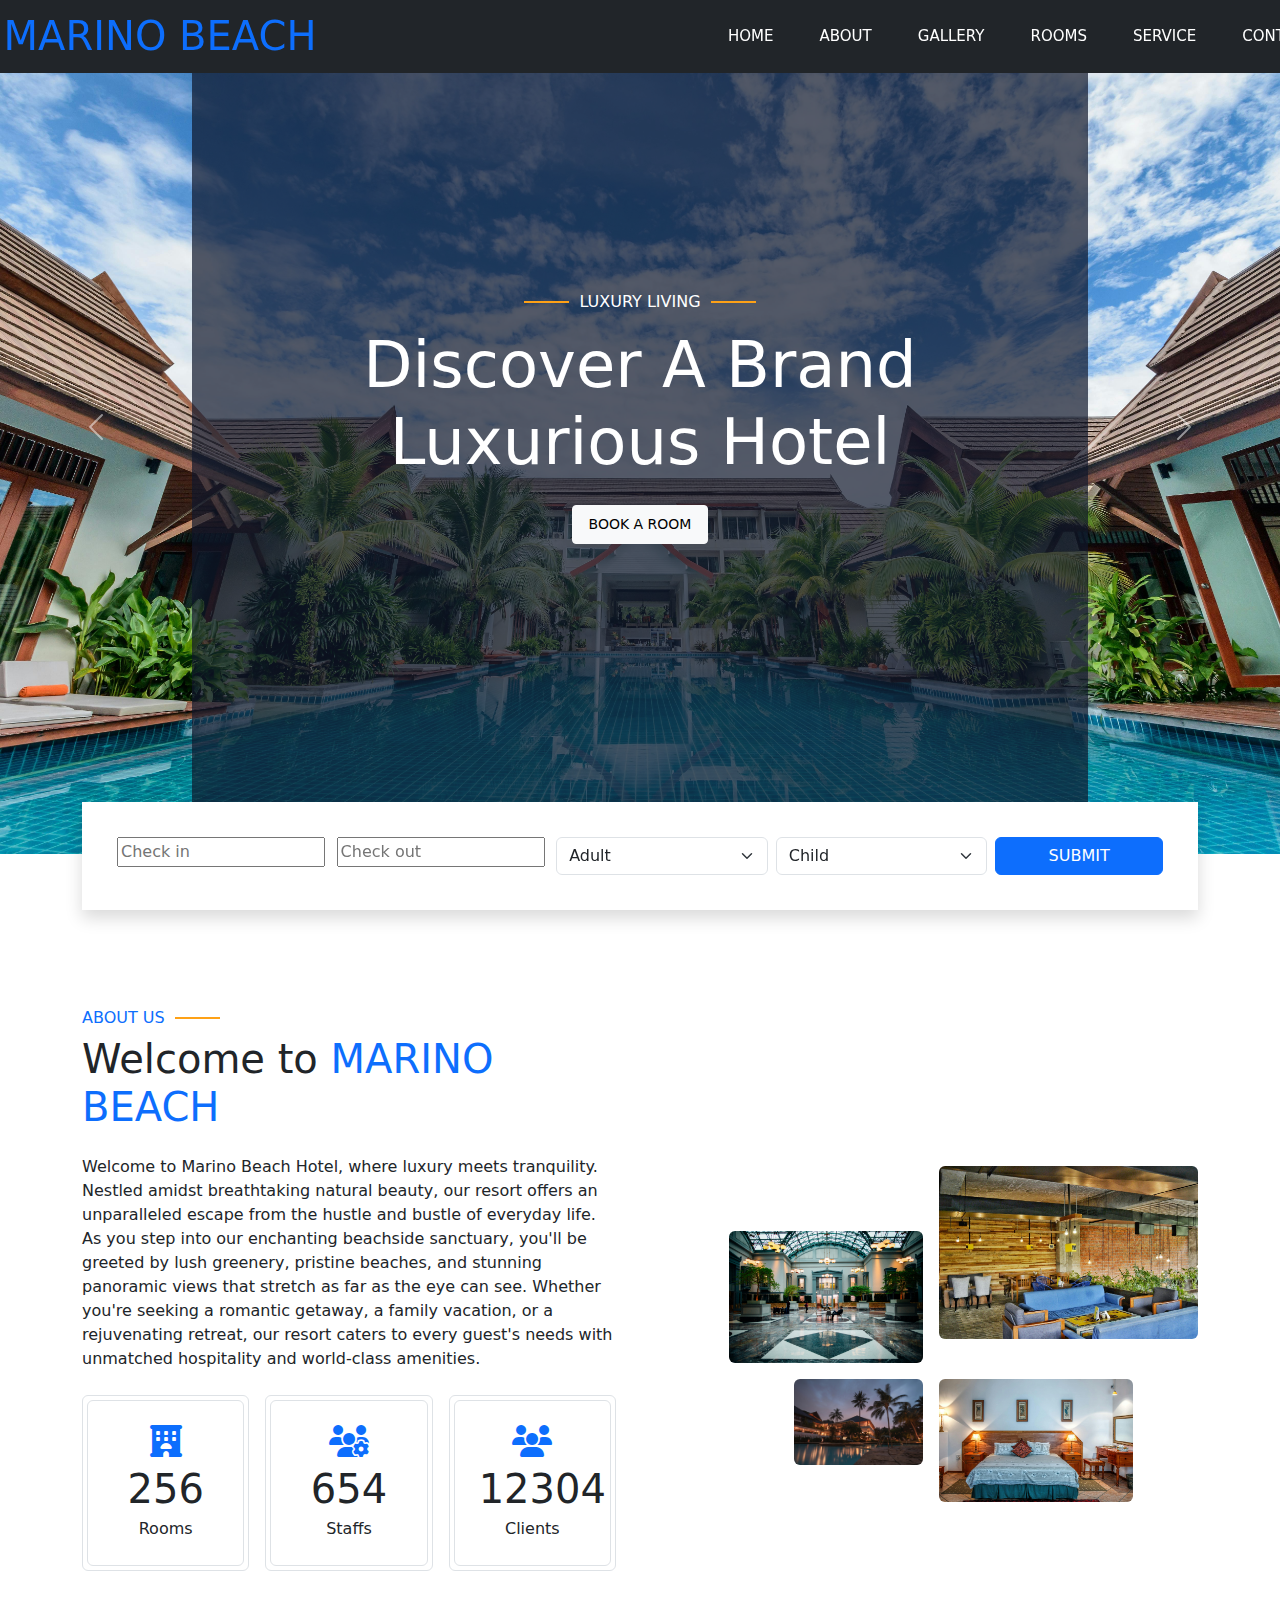
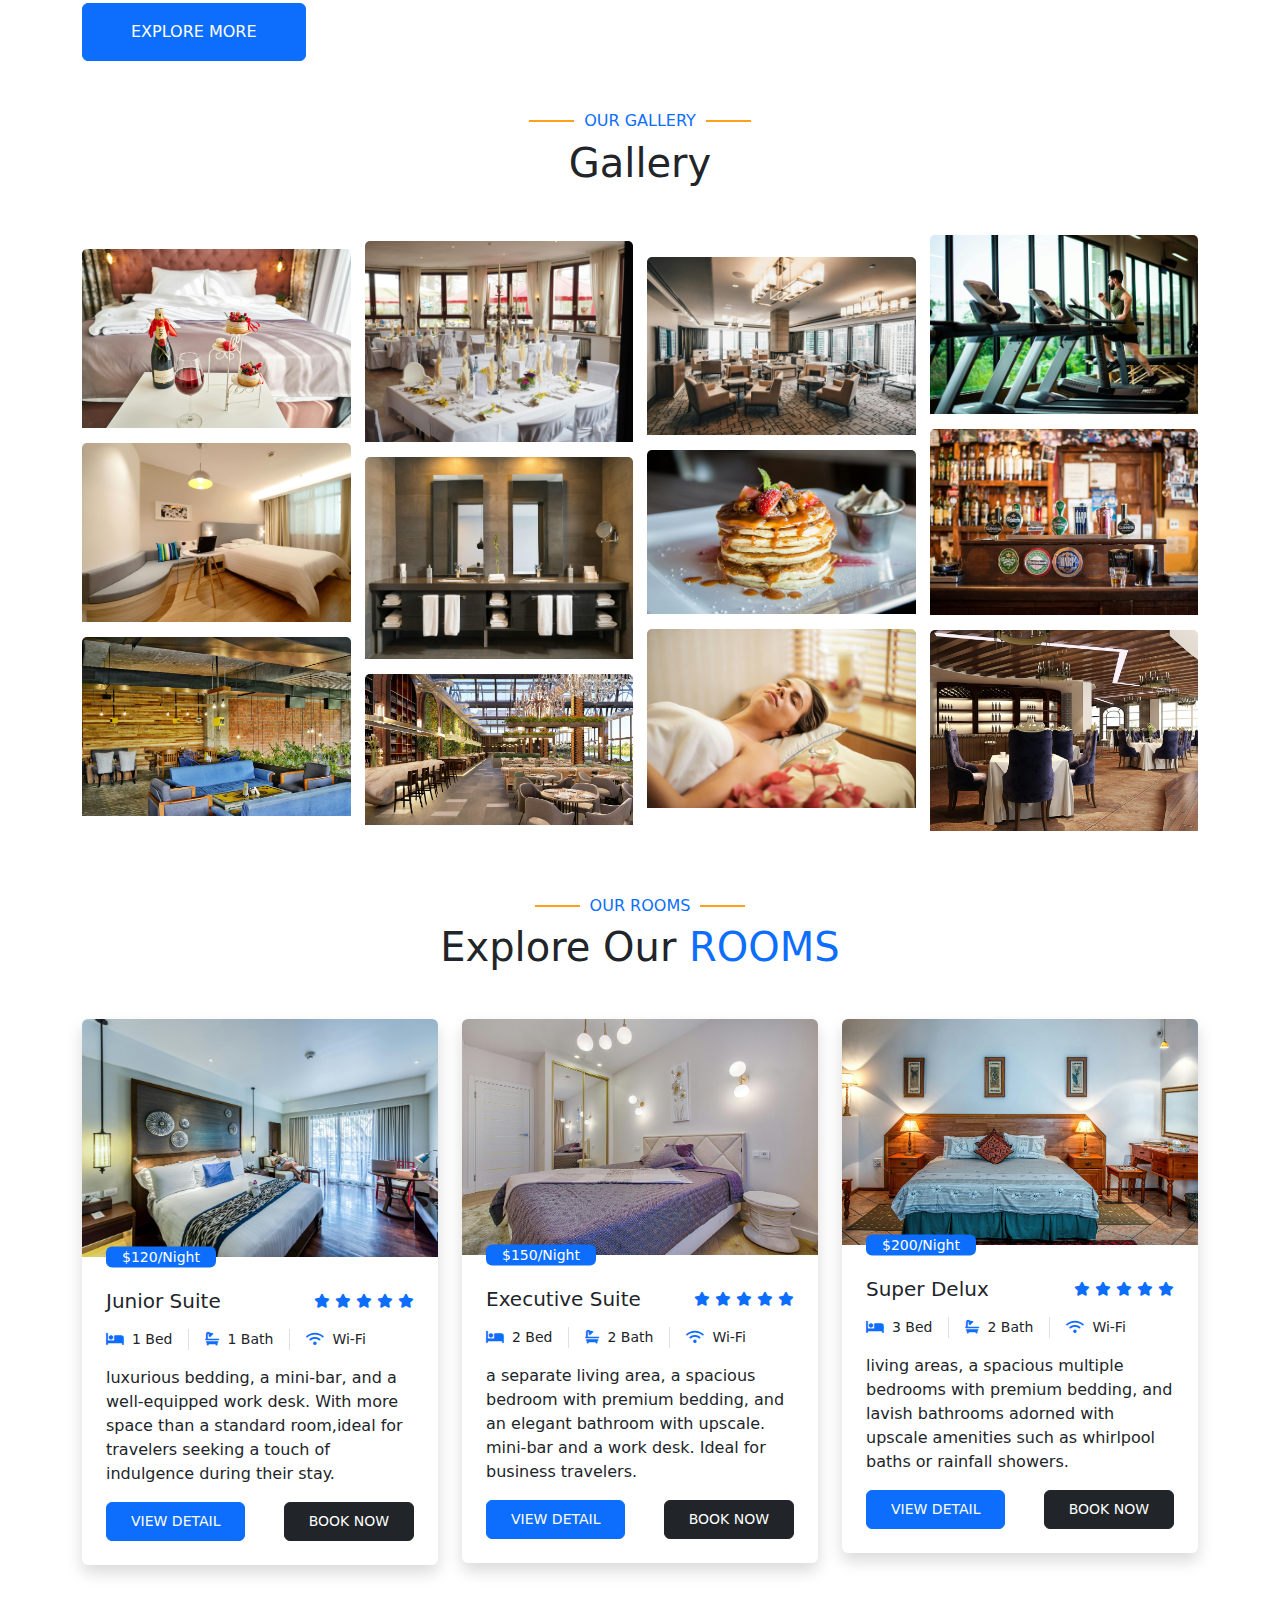
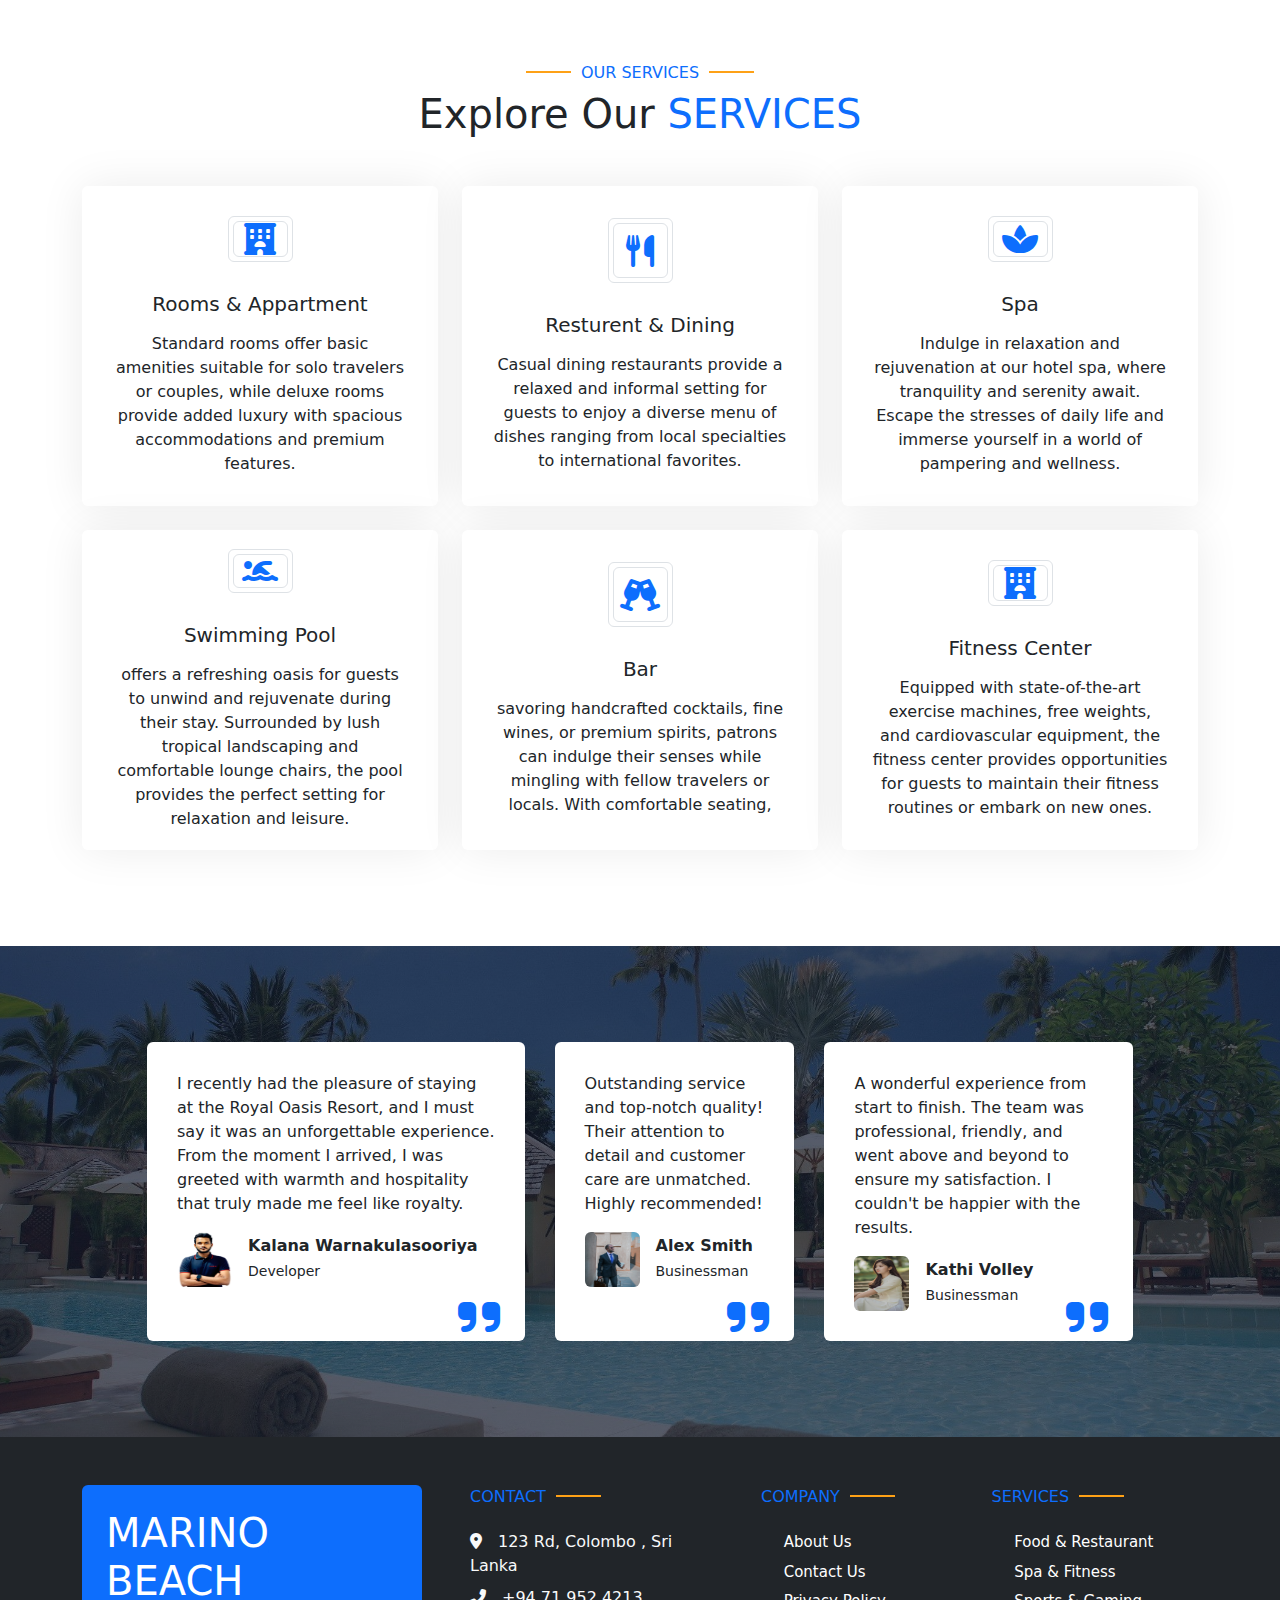
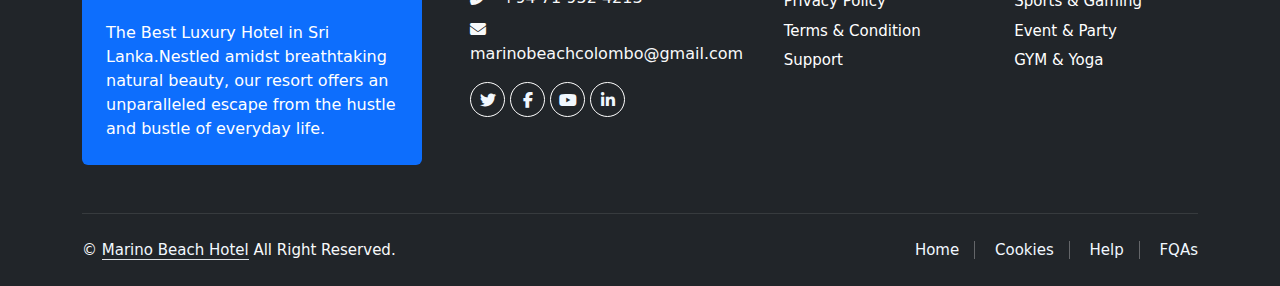
<file: index.html>
<!DOCTYPE html>
<html lang="en">

<head>
  <meta charset="UTF-8">
  <meta name="viewport" content="width=device-width, initial-scale=1.0">
  <title>Marino Beach Hotel</title>

  <!-- favicon -->
  <link rel="icon" href="/assest/icon/favicon.png">

  <!-- css -->
  <link rel="stylesheet" href="/css/style.css">

  <!-- bootstrap -->
  <link rel="stylesheet" href="https://cdnjs.cloudflare.com/ajax/libs/bootstrap/5.0.1/css/bootstrap.min.css">

  <!-- font -->
  <link rel="preconnect" href="https://fonts.googleapis.com">
  <link rel="preconnect" href="https://fonts.gstatic.com" crossorigin>
  <link href="https://fonts.googleapis.com/css2?family=Montserrat:ital,wght@0,100..900;1,100..900&display=swap"
    rel="stylesheet">

  <!-- icon -->
  <link rel="stylesheet" href="https://cdnjs.cloudflare.com/ajax/libs/font-awesome/6.5.1/css/all.min.css">

  <!-- bootstrap icon -->
  <link rel="stylesheet" href="https://cdn.jsdelivr.net/npm/bootstrap-icons@1.11.3/font/bootstrap-icons.min.css">

  <!-- owl courousel -->
  <link rel="stylesheet" href="https://cdnjs.cloudflare.com/ajax/libs/OwlCarousel2/2.3.4/assets/owl.carousel.min.css">

</head>

<body>


  <!-- =========================== Header Section ===========================  -->
  <section>
    <div class="container-xxl bg-white p-0">
      <div class="container-fluid bg-dark px-0 fixed-top ">
        <div class="row gx-0">
          <div class="col-lg-3 bg-dark d-none d-lg-block ">
            <a href="" class="navbar-brand w-100 h-100 m-0 p-0 d-flex align-items-center justify-content-center ">
              <h1 class="m-0 text-primary text-uppercase">Marino Beach</h1>
            </a>
          </div>

          <div class="col-lg-9">
            <div class="navbar navbar-expand-lg bg-dark navbar-dark p-3 p-lg-0">

              <button type="button" class="navbar-toggler" data-bs-toggle="collapse" data-bs-target="#navbarCollapse">
                <span class="navbar-toggler-icon"></span>
              </button>


              <div class="collapse navbar-collapse justify-content-between" id="navbarCollapse">
                <nav class="navbar-nav mr-auto py-0">
                  <a href="#Home" class="nav-item nav-link" class="active">Home</a>
                  <a href="#About" class="nav-item nav-link" class="active">About</a>
                  <a href="#Gallery" class="nav-item nav-link" class="active">Gallery</a>
                  <a href="#Rooms" class="nav-item nav-link" class="active">Rooms</a>
                  <a href="#services" class="nav-item nav-link" class="active">service</a>
                  <a href="#Contact" class="nav-item nav-link" class="active">Contact</a>
                </nav>
              </div>
            </div>
          </div>
        </div>
      </div>
  </section>




  <!-- =========================== Hero Section ===========================  -->
  <section>
    <div class="container-fluid p-0 mb-5" id="Home">
      <div id="header-carouse1" class="carousel slide" data-bs-ride="carousel" data-bs-interval="4000">
        <div class="carousel-inner">

          <div class="carousel-item active">
            <img src="/assest/images/homeImage1.jpg" alt="" class="w-100">
            <div class="carousel-caption d-flex flex-column align-items-center justify-content-center">
              <div class="p-3" style="max-width: 700px;">
                <h6 class="section-title text-white text-uppercase mb-3 animated slideInDown">Luxury Living</h6>
                <h1 class="display-3 text-white mb-4 animated slideInDown">Discover A Brand Luxurious Hotel</h1>
                <a href="#Rooms" class="btn btn-light btn-sm py-2 px-3 animated slideInRight">Book A Room</a>
              </div>
            </div>
          </div>

          <div class="carousel-item">
            <img src="/assest/images/homeImage2.jpg" alt="" class="w-100">
            <div class="carousel-caption d-flex flex-column align-items-center justify-content-center">
              <div class="p-3" style="max-width: 700px;">
                <h6 class="section-title text-white text-uppercase mb-3 animated slideInDown">Luxury Living</h6>
                <h1 class="display-3 text-white mb-4 animated slideInDown">Discover A Brand Luxurious Hotel</h1>
                <a href="#Rooms" class="btn btn-light btn-sm py-2 px-3 animated slideInRight">Book A Room</a>
              </div>
            </div>
          </div>

          <div class="carousel-item">
            <img src="/assest/images/homeImage3.jpg" alt="" class="w-100">
            <div class="carousel-caption d-flex flex-column align-items-center justify-content-center">
              <div class="p-3" style="max-width: 700px;">
                <h6 class="section-title text-white text-uppercase mb-3 animated slideInDown">Luxury Living</h6>
                <h1 class="display-3 text-white mb-4 animated slideInDown">Discover A Brand Luxurious Hotel</h1>
                <a href="#Rooms" class="btn btn-light btn-sm py-2 px-3 animated slideInRight">Book A Room</a>
              </div>
            </div>
          </div>

          <div class="carousel-item">
            <img src="/assest/images/home3.jpg" alt="" class="w-100">
            <div class="carousel-caption d-flex flex-column align-items-center justify-content-center">
              <div class="p-3" style="max-width: 700px;">
                <h6 class="section-title text-white text-uppercase mb-3 animated slideInDown">Luxury Living</h6>
                <h1 class="display-3 text-white mb-4 animated slideInDown">Discover A Brand Luxurious Hotel</h1>
                <a href="#Rooms" class="btn btn-light btn-sm py-2 px-3 animated slideInRight">Book A Room</a>
              </div>
            </div>
          </div>
        </div>
        <!-- Control buttons -->
        <button class="carousel-control-prev" type="button" data-bs-target="#header-carouse1" data-bs-slide="prev">
          <span class="carousel-control-prev-icon"></span>
          <span class="visually-hidden">Previous</span>
        </button>
        <button class="carousel-control-next" type="button" data-bs-target="#header-carouse1" data-bs-slide="next">
          <span class="carousel-control-next-icon"></span>
          <span class="visually-hidden">Next</span>
        </button>
      </div>
    </div>


    <script src="https://stackpath.bootstrapcdn.com/bootstrap/5.1.3/js/bootstrap.bundle.min.js"></script>
    <!-- JavaScript for carousel initialization -->
    <script>
      var myCarousel = new bootstrap.Carousel(document.getElementById('header-carouse1'), {
        interval: 5000 // Set the interval between slides (in milliseconds)
      });
    </script>
  </section>


  
    <!-- =========================== Booking Section ===========================  -->
  <section>
    <div class="container-fluid booking pb-5 wow fadeIn">
      <div class="container">
          <div class="bg-white shadow" style="padding:35px;">
              <div class="row g-2">
                  <div class="col-md-10">
                      <div class="row g-2">

                          <div class="col-md-3 ">
                              <!-- input -->
                              <!-- data input -->
                              <div class="date" id="date1" data-target-input="nearest">
                                  <input type="text" class="from-control-dateimepicker-input" placeholder="Check in" data-target="#date1" date-toggle="datetimepicker"   >
                              </div>
                          </div>

                          <div class="col-md-3 ">
                              <!-- input -->
                              <!-- data input -->
                              <div class="date" id="date2" data-target-input="nearest">
                                  <input type="text" class="from-control-dateimepicker-input" placeholder="Check out" data-target="#date2" date-toggle="datetimepicker"   >
                              </div>
                          </div>

                          <!-- select box -->
                          <div class="col-md-3 ">
                              <select name="" id="" class="form-select ">
                                  <option value="" selected>Adult</option>
                                  <option value="1">Adult 1</option>
                                  <option value="2">Adult 2</option>
                                  <option value="3">Adult 3</option>
                              </select>
                          </div>

                          <div class="col-md-3 ">
                              <select name="" id="" class="form-select ">
                                  <option value="" selected>Child</option>
                                  <option value="1">Child 1</option>
                                  <option value="2">Child 2</option>
                                  <option value="3">Child 3</option>
                              </select>
                          </div>
                      </div>
                  </div>

                  <!-- submit button -->
                  <div class="col-md-2 ">
                      <button class="btn btn-primary w-100">Submit</button>
                  </div>
                  
              </div>
          </div>
      </div>
  </div>
  </section>

  
    <!-- =========================== About Section ===========================  -->
  <section>
    <div class="container-xxl py-5 " id="About">
      <div class="container">
          <div class="row g-5 align-items-center ">
              <div class="col-lg-6 ">
                  <h6 class="section-title text-start text-primary text-uppercase ">About Us</h6>
                  <h1 class="mb-4">Welcome to <span class="text-primary text-uppercase">Marino Beach</span></h1>
                  <p class="mb-4">Welcome to Marino Beach Hotel, where luxury meets tranquility. Nestled amidst breathtaking natural beauty, our resort offers an unparalleled escape from the hustle and bustle of everyday life.

                      As you step into our enchanting beachside sanctuary, you'll be greeted by lush greenery, pristine beaches, and stunning panoramic views that stretch as far as the eye can see. Whether you're seeking a romantic getaway, a family vacation, or a rejuvenating retreat, our resort caters to every guest's needs with unmatched hospitality and world-class amenities.
              
                      </p>

                      <div class="row g-3 pb-4 ">


                          <div class="col-sm-4 wow fadeIn">
                              <div class="border rounded p-1 ">
                                  <div class="border rounded text-center p-4 ">
                                      <i class="fa fa-hotel fa-2x text-primary mb-2"></i>
                                      <h1 class="mb-1" data-toggle="counter-up">256</h1>
                                      <p class="mb-0">Rooms</p>
                                  </div>
                              </div>
                          </div>

                          <div class="col-sm-4 wow fadeIn">
                              <div class="border rounded p-1 ">
                                  <div class="border rounded text-center p-4 ">
                                      <i class="fa fa-users-cog fa-2x text-primary mb-2"></i>
                                      <h1 class="mb-1" data-toggle="counter-up">654</h1>
                                      <p class="mb-0">Staffs</p>
                                  </div>
                              </div>
                          </div>

                          <div class="col-sm-4 wow fadeIn">
                              <div class="border rounded p-1 ">
                                  <div class="border rounded text-center p-4 ">
                                      <i class="fa fa-users fa-2x text-primary mb-2"></i>
                                      <h1 class="mb-1" data-toggle="counter-up">12304</h1>
                                      <p class="mb-0">Clients</p>
                                  </div>
                              </div>
                          </div>

                      </div>

                      <!-- some images -->
                      <a href="/page/about-more.html" target="_blank" class="btn btn-primary py-3 px-5 mt-2 ">Explore More</a>
              </div>
              <div class="col-lg-6">
                  <div class="row g-3">
                      <div class="col-6 text-end">
                          <img src="/assest/images/homeImage2.jpg" alt="" style="margin-top: 25%;" class="img-fluid rounded w-75 wow zoomIn hover-zoom">
                      </div>
              
                      <div class="col-6 text-start">
                          <img src="/assest/images/homeImage3.jpg" alt="" class="img-fluid rounded w-100 wow zoomIn hover-zoom">
                      </div>
              
                      <div class="col-6 text-end">
                          <img src="/assest/images/pexels-pixabay-258154.jpg" alt="" class="img-fluid rounded w-50 wow zoomIn hover-zoom">
                      </div>
              
                      <div class="col-6 text-start">
                          <img src="/assest/images/pexels-pixabay-279746.jpg" alt="" class="img-fluid rounded w-75 wow zoomIn hover-zoom">
                      </div>
                  </div>
              </div>
              
          </div>
      </div>              
  </div>
  </section>


  
    <!-- =========================== Gallery Section ===========================  -->
  <section>
    <div class="container-xxl" id="Gallery">
      <div class="container">
          <div class="text-center wow fadeIn">
              <h6 class="section-title text-center text-primary text-uppercase">Our Gallery</h6>
              <h1 class="mb-5">Gallery</span></h1>
          </div>
          <div class="gallery">
              <div class="gallery1">
                  <img src="/assest/images/gallery 1.jpg" >
                  <img src="/assest/images/gallery 2.jpg" >
                  <img src="/assest/images/gallery 3.jpg" >
              </div>

              <div class="gallery1">
                  <img src="/assest/images/gallery 4.jpg" >
                  <img src="/assest/images/gallery 5.jpg" >
                  <img src="/assest/images/gallery 6.jpg" >
              </div>

              <div class="gallery1">
                  <img src="/assest/images/gallery 7.jpg" >
                  <img src="/assest/images/gallery 8.jpg" >
                  <img src="/assest/images/gallery 9.jpg" >
              </div>

              <div class="gallery1">
                  <img src="/assest/images/gallery 10.jpg" >
                  <img src="/assest/images/gallery 11.jpg" >
                  <img src="/assest/images/gallery 12.jpg" >
              </div>
          
          </div>
      </div>
  </div>
  </section>


    <!-- =========================== Room Section ===========================  -->
  <section>
    <div class="container-xxl py-5 " id="Rooms">
      <div class="container ">
          <div class="text-center wow fadeIn">
              <h6 class="section-title text-center text-primary text-uppercase">Our Rooms</h6>
              <h1 class="mb-5">Explore Our <span class="text-primary text-uppercase">Rooms</span></h1>
          </div>

          <div class="row g-4">

              <div class="col-lg-4 col-md-6 wow fadeInUp">
                  <div class="rooms-item shadow rounded overflow-hidden ">
                      <div class="position-relative">
                          <img src="/assest/images/hotel-room.jpg" alt="" class="img-fluid">
                          <small class="position-absolute start-0 top-100 translate-middle-y bg-primary text-white rounded px-3 ms-4 ">$120/Night</small>
                      </div>
                      <div class="p-4 mt-2">
                          <div class="d-flex justify-content-between mb-3">
                              <h5 class="mb-0 ">Junior Suite</h5>
                              <div class="ps-2">
                                  <small class="fa fa-star text-primary"></small>
                                  <small class="fa fa-star text-primary"></small>
                                  <small class="fa fa-star text-primary"></small>
                                  <small class="fa fa-star text-primary"></small>
                                  <small class="fa fa-star text-primary"></small>
                              </div>
                          </div>

                          <div class="d-flex mb-3">
                              <small class="border-end me-3 pe-3"><i class="fa fa-bed text-primary me-2"></i>1 Bed</small>
                              <small class="border-end me-3 pe-3"><i class="fa fa-bath text-primary me-2"></i>1 Bath</small>
                              <small><i class="fa fa-wifi text-primary me-2"></i>Wi-Fi</small>
                          </div>

                          <p class="text-body mb-3">luxurious bedding, a mini-bar, and a well-equipped work desk. With more space than a standard room,ideal for travelers seeking a touch of indulgence during their stay.</p>
                          <div class="d-flex justify-content-between">
                              <a href="" class="btn btn-sm btn-primary rounded py-2 px-4 ">View Detail</a>
                              <a href="" class="btn btn-sm btn-dark rounded py-2 px-4 ">Book Now</a>
                          </div>
                      </div>
                  </div>
              </div>

              <div class="col-lg-4 col-md-6 wow fadeInUp">
                  <div class="rooms-item shadow rounded overflow-hidden ">
                      <div class="position-relative">
                          <img src="/assest/images/hotel-room-2.jpg" alt="" class="img-fluid">
                          <small class="position-absolute start-0 top-100 translate-middle-y bg-primary text-white rounded px-3 ms-4 ">$150/Night</small>
                      </div>
                      <div class="p-4 mt-2">
                          <div class="d-flex justify-content-between mb-3">
                              <h5 class="mb-0 ">Executive Suite</h5>
                              <div class="ps-2">
                                  <small class="fa fa-star text-primary"></small>
                                  <small class="fa fa-star text-primary"></small>
                                  <small class="fa fa-star text-primary"></small>
                                  <small class="fa fa-star text-primary"></small>
                                  <small class="fa fa-star text-primary"></small>
                              </div>
                          </div>

                          <div class="d-flex mb-3">
                              <small class="border-end me-3 pe-3"><i class="fa fa-bed text-primary me-2"></i>2 Bed</small>
                              <small class="border-end me-3 pe-3"><i class="fa fa-bath text-primary me-2"></i>2 Bath</small>
                              <small><i class="fa fa-wifi text-primary me-2"></i>Wi-Fi</small>
                          </div>

                          <p class="text-body mb-3"> a separate living area, a spacious bedroom with premium bedding, and an elegant bathroom with upscale. mini-bar and a work desk. Ideal for business travelers.</p>
                          <div class="d-flex justify-content-between">
                              <a href="" class="btn btn-sm btn-primary rounded py-2 px-4 ">View Detail</a>
                              <a href="" class="btn btn-sm btn-dark rounded py-2 px-4 ">Book Now</a>
                          </div>
                      </div>
                  </div>
              </div>

              <div class="col-lg-4 col-md-6 wow fadeInUp">
                  <div class="rooms-item shadow rounded overflow-hidden ">
                      <div class="position-relative">
                          <img src="/assest/images/pexels-pixabay-279746.jpg" alt="" class="img-fluid">
                          <small class="position-absolute start-0 top-100 translate-middle-y bg-primary text-white rounded px-3 ms-4 ">$200/Night</small>
                      </div>
                      <div class="p-4 mt-2">
                          <div class="d-flex justify-content-between mb-3">
                              <h5 class="mb-0 ">Super Delux</h5>
                              <div class="ps-2">
                                  <small class="fa fa-star text-primary"></small>
                                  <small class="fa fa-star text-primary"></small>
                                  <small class="fa fa-star text-primary"></small>
                                  <small class="fa fa-star text-primary"></small>
                                  <small class="fa fa-star text-primary"></small>
                              </div>
                          </div>

                          <div class="d-flex mb-3">
                              <small class="border-end me-3 pe-3"><i class="fa fa-bed text-primary me-2"></i>3 Bed</small>
                              <small class="border-end me-3 pe-3"><i class="fa fa-bath text-primary me-2"></i>2 Bath</small>
                              <small><i class="fa fa-wifi text-primary me-2"></i>Wi-Fi</small>
                          </div>

                          <p class="text-body mb-3">living areas, a spacious multiple bedrooms with premium bedding, and lavish bathrooms adorned with upscale amenities such as whirlpool baths or rainfall showers.</p>
                          <div class="d-flex justify-content-between">
                              <a href="" class="btn btn-sm btn-primary rounded py-2 px-4 ">View Detail</a>
                              <a href="" class="btn btn-sm btn-dark rounded py-2 px-4 ">Book Now</a>
                          </div>
                      </div>
                  </div>
              </div>
          </div>
      </div>
  </div>
  </section>


    <!-- =========================== Services Section ===========================  -->
  <section>
    <div class="container-xxl py-5" id="services">
      <div class="container">
          <div class="text-center wow fadeInUp">
              <h6 class="section-title text-center text-primary text-uppercase">Our Services</h6>
              <h1 class="mb-5">Explore Our <span class="text-primary text-uppercase">Services</span></h1>
          </div>

          <div class="row g-4">

              <div class="col-lg-4 col-md-6 wow fadeInUp">
                  <a href="" class="service-item rounded " style="text-decoration: none; color: inherit;">
                      <div class="service-icon bg-transparent border rounded p-1">
                          <div class="w-100 h-100 border rounded d-flex align-items-center justify-content-center ">
                              <i class="fa fa-hotel fa-2x text-primary"></i>

                          </div>

                      </div>
                      <h5 class="mb-3">Rooms & Appartment</h5>
                      <p class="text-body mb-0 ">
                          Standard rooms offer basic amenities suitable for solo travelers or couples, while deluxe rooms provide added luxury with spacious accommodations and premium features. 
                      </p>
                  </a>
              </div>
              
              <div class="col-lg-4 col-md-6 wow fadeInUp">
                  <a href="" class="service-item rounded " style="text-decoration: none; color: inherit;">
                      <div class="service-icon bg-transparent border rounded p-1">
                          <div class="w-100 h-100 border rounded d-flex align-items-center justify-content-center ">
                              <i class="fa fa-utensils fa-2x text-primary"></i>

                          </div>

                      </div>
                      <h5 class="mb-3">Resturent & Dining</h5>
                      <p class="text-body mb-0 ">
                          Casual dining restaurants provide a relaxed and informal setting for guests to enjoy a diverse menu of dishes ranging from local specialties to international favorites.
                      </p>
                  </a>
              </div>

              <div class="col-lg-4 col-md-6 wow fadeInUp">
                  <a href="" class="service-item rounded " style="text-decoration: none; color: inherit;">
                      <div class="service-icon bg-transparent border rounded p-1">
                          <div class="w-100 h-100 border rounded d-flex align-items-center justify-content-center ">
                              <i class="fa fa-spa fa-2x text-primary"></i>

                          </div>

                      </div>
                      <h5 class="mb-3">Spa</h5>
                      <p class="text-body mb-0 ">
                          Indulge in relaxation and rejuvenation at our hotel spa, where tranquility and serenity await. Escape the stresses of daily life and immerse yourself in a world of pampering and wellness.
                      </p>
                  </a>
              </div>
              
              <div class="col-lg-4 col-md-6 wow fadeInUp">
                  <a href="" class="service-item rounded " style="text-decoration: none; color: inherit;">
                      <div class="service-icon bg-transparent border rounded p-1">
                          <div class="w-100 h-100 border rounded d-flex align-items-center justify-content-center ">
                              <i class="fa fa-swimmer fa-2x text-primary"></i>

                          </div>

                      </div>
                      <h5 class="mb-3">Swimming Pool</h5>
                      <p class="text-body mb-0 ">
                          offers a refreshing oasis for guests to unwind and rejuvenate during their stay. Surrounded by lush tropical landscaping and comfortable lounge chairs, the pool provides the perfect setting for relaxation and leisure. 
                      </p>
                  </a>
              </div>

              <div class="col-lg-4 col-md-6 wow fadeInUp">
                  <a href="" class="service-item rounded " style="text-decoration: none; color: inherit;">
                      <div class="service-icon bg-transparent border rounded p-1">
                          <div class="w-100 h-100 border rounded d-flex align-items-center justify-content-center ">
                              <i class="fa fa-glass-cheers fa-2x text-primary"></i>

                          </div>

                      </div>
                      <h5 class="mb-3">Bar</h5>
                      <p class="text-body mb-0 ">
                          savoring handcrafted cocktails, fine wines, or premium spirits, patrons can indulge their senses while mingling with fellow travelers or locals. With comfortable seating,
                      </p>
                  </a>
              </div>

              <div class="col-lg-4 col-md-6 wow fadeInUp">
                  <a href="" class="service-item rounded " style="text-decoration: none; color: inherit;">
                      <div class="service-icon bg-transparent border rounded p-1">
                          <div class="w-100 h-100 border rounded d-flex align-items-center justify-content-center ">
                              <i class="fa fa-hotel fa-2x text-primary"></i>

                          </div>

                      </div>
                      <h5 class="mb-3">Fitness Center</h5>
                      <p class="text-body mb-0 ">
                          Equipped with state-of-the-art exercise machines, free weights, and cardiovascular equipment, the fitness center provides opportunities for guests to maintain their fitness routines or embark on new ones. 
                      </p>
                  </a>
              </div>

          </div>
      </div>
  </div>
  </section>


    <!-- =========================== Testimonial Section ===========================  -->
  <section>
    <div class="container-xxl testimonial my-5 py-5 bg-dark wow zoomIn">
      <div class="container">
          <div class="owl-carousel testimonial-carousel py-5" style="display: flex;">


              <div class="testimonial-item position-relative bg-white rounded overflow-hidden">
                  <p>I recently had the pleasure of staying at the Royal Oasis Resort, and I must say it was an unforgettable experience. From the moment I arrived, I was greeted with warmth and hospitality that truly made me feel like royalty.</p>
                  <div class="d-flex align-items-center">
                      <img src="assest/images/myoriginal.png" alt="" class="img-fluid flex-shrink-0 rounded" style="width: 55px; height: 55px;">

                      <div class="ps-3">
                          <h6 class="fw-bold mb-1">Kalana Warnakulasooriya</h6>
                          <small>Developer</small>
                      </div>
                  </div>

                  <i class="fa fa-quote-right fa-3x text-primary position-absolute end-0 bottom-0 me-4 mn-n1"></i>
              </div>

              <div class="testimonial-item position-relative bg-white rounded overflow-hidden">
                  <p>Outstanding service and top-notch quality! Their attention to detail and customer care are unmatched. Highly recommended!</p>
                  <div class="d-flex align-items-center">
                      <img src="assest/images/pexels-thelazyartist-1416971.jpg" alt="" class="img-fluid flex-shrink-0 rounded" style="width: 55px; height: 55px;">

                      <div class="ps-3">
                          <h6 class="fw-bold mb-1">Alex Smith</h6>
                          <small>Businessman</small>
                      </div>
                  </div>

                  <i class="fa fa-quote-right fa-3x text-primary position-absolute end-0 bottom-0 me-4 mn-n1"></i>
              </div>

              <div class="testimonial-item position-relative bg-white rounded overflow-hidden">
                  <p>A wonderful experience from start to finish. The team was professional, friendly, and went above and beyond to ensure my satisfaction. I couldn't be happier with the results.</p>
                  <div class="d-flex align-items-center">
                      <img src="assest/images/pexels-soldiervip-1391498.jpg" alt="" class="img-fluid flex-shrink-0 rounded" style="width: 55px; height: 55px;">

                      <div class="ps-3">
                          <h6 class="fw-bold mb-1">Kathi Volley</h6>
                          <small>Businessman</small>
                      </div>
                  </div>

                  <i class="fa fa-quote-right fa-3x text-primary position-absolute end-0 bottom-0 me-4 mn-n1"></i>
              </div>
          </div>
      </div>
  </div>

  <script>
      $(document).ready(function(){
          $(".testimonial-carousel").owlCarousel({
              autoplay: true,
              smartSpeed: 1000,
              margin: 25,
              dots: false,
              loop: true,
              nav: true,
              navText: [
                  '<i class="bi bi-arrow-left"></i>',
                  '<i class="bi bi-arrow-right"></i>'
              ],
              responsive: {
                  0: {
                      items: 1
                  },
                  768: {
                      items: 2
                  }
              }
          });
      });
  </script>
  </section>


  
    <!-- =========================== Footer Section ===========================  -->
  <section>
    <div class="container-fluid bg-dark text-light footer wow fadeIn" data-wow-delay="0.1s" id="Contact">
        <div class="container pb-5">
            <div class="row g-5">
                <div class="col-md-6 col-lg-4">
                    <div class="bg-primary rounded p-4">
                    <a href="#Home"><h1 class="text-white text-uppercase mb-3">Marino Beach</h1></a>
                        <p class="text-white mb-0">
                             The Best Luxury Hotel in Sri Lanka.Nestled amidst breathtaking natural beauty, our resort offers an unparalleled escape from the hustle and bustle of everyday life.
                        </p>
                    </div>
                </div>
                <div class="col-md-6 col-lg-3">
                    <h6 class="section-title text-start text-primary text-uppercase mb-4">Contact</h6>
                    <p class="mb-2"><i class="fa fa-map-marker-alt me-3"></i>123 Rd, Colombo , Sri Lanka</p>
                    <p class="mb-2"><i class="fa fa-phone-alt me-3"></i>+94 71 952 4213</p>
                    <p class="mb-2"><i class="fa fa-envelope me-3"></i>marinobeachcolombo@gmail.com</p>
                    <div class="d-flex pt-2">
                        <a class="btn btn-outline-light btn-social" href=""><i class="fab fa-twitter"></i></a>
                        <a class="btn btn-outline-light btn-social" href=""><i class="fab fa-facebook-f"></i></a>
                        <a class="btn btn-outline-light btn-social" href=""><i class="fab fa-youtube"></i></a>
                        <a class="btn btn-outline-light btn-social" href=""><i class="fab fa-linkedin-in"></i></a>
                    </div>
                </div>
                <div class="col-lg-5 col-md-12">
                    <div class="row gy-5 g-4">
                        <div class="col-md-6">
                            <h6 class="section-title text-start text-primary text-uppercase mb-4 ">Company</h6>
                            <a class="btn btn-link" href="">About Us</a>
                            <a class="btn btn-link" href="">Contact Us</a>
                            <a class="btn btn-link" href="">Privacy Policy</a>
                            <a class="btn btn-link" href="">Terms & Condition</a>
                            <a class="btn btn-link" href="">Support</a>
                        </div>
                        <div class="col-md-6">
                            <h6 class="section-title text-start text-primary text-uppercase mb-4">Services</h6>
                            <a class="btn btn-link" href="">Food & Restaurant</a>
                            <a class="btn btn-link" href="">Spa & Fitness</a>
                            <a class="btn btn-link" href="">Sports & Gaming</a>
                            <a class="btn btn-link" href="">Event & Party</a>
                            <a class="btn btn-link" href="">GYM & Yoga</a>
                        </div>
                    </div>
                </div>
            </div>
        </div>
        <div class="container">
            <div class="copyright">
                <div class="row">
                    <div class="col-md-6 text-center text-md-start mb-3 mb-md-0">
                        &copy; <a class="border-bottom" href="#">Marino Beach Hotel</a> All Right Reserved. 
                    </div>
                    <div class="col-md-6 text-center text-md-end">
                        <div class="footer-menu">
                            <a href="#">Home</a>
                            <a href="#">Cookies</a>
                            <a href="#">Help</a>
                            <a href="#">FQAs</a>
                        </div>
                    </div>
                </div>
            </div>
        </div>
    </div>
</div>
</div>
  </section>

  <!-- bootstrap js file -->
  <script src="https://cdnjs.cloudflare.com/ajax/libs/bootstrap/5.0.1/js/bootstrap.min.js"></script>

  <!-- jquery -->
  <script src="https://cdnjs.cloudflare.com/ajax/libs/jquery/3.7.1/jquery.min.js"></script>

  <!-- owl js -->
  <script src="https://cdnjs.cloudflare.com/ajax/libs/OwlCarousel2/2.3.4/owl.carousel.min.js"></script>

  <!-- jQuery -->
  <script src="https://code.jquery.com/jquery-3.6.0.min.js"></script>

  <!-- Owl Carousel CSS -->
  <link rel="stylesheet" href="https://cdnjs.cloudflare.com/ajax/libs/OwlCarousel2/2.3.4/assets/owl.carousel.min.css">
  <link rel="stylesheet"
    href="https://cdnjs.cloudflare.com/ajax/libs/OwlCarousel2/2.3.4/assets/owl.theme.default.min.css">

  <!-- Owl Carousel JS -->
  <script src="https://cdnjs.cloudflare.com/ajax/libs/OwlCarousel2/2.3.4/owl.carousel.min.js"></script>
</body>

</html>
</file>
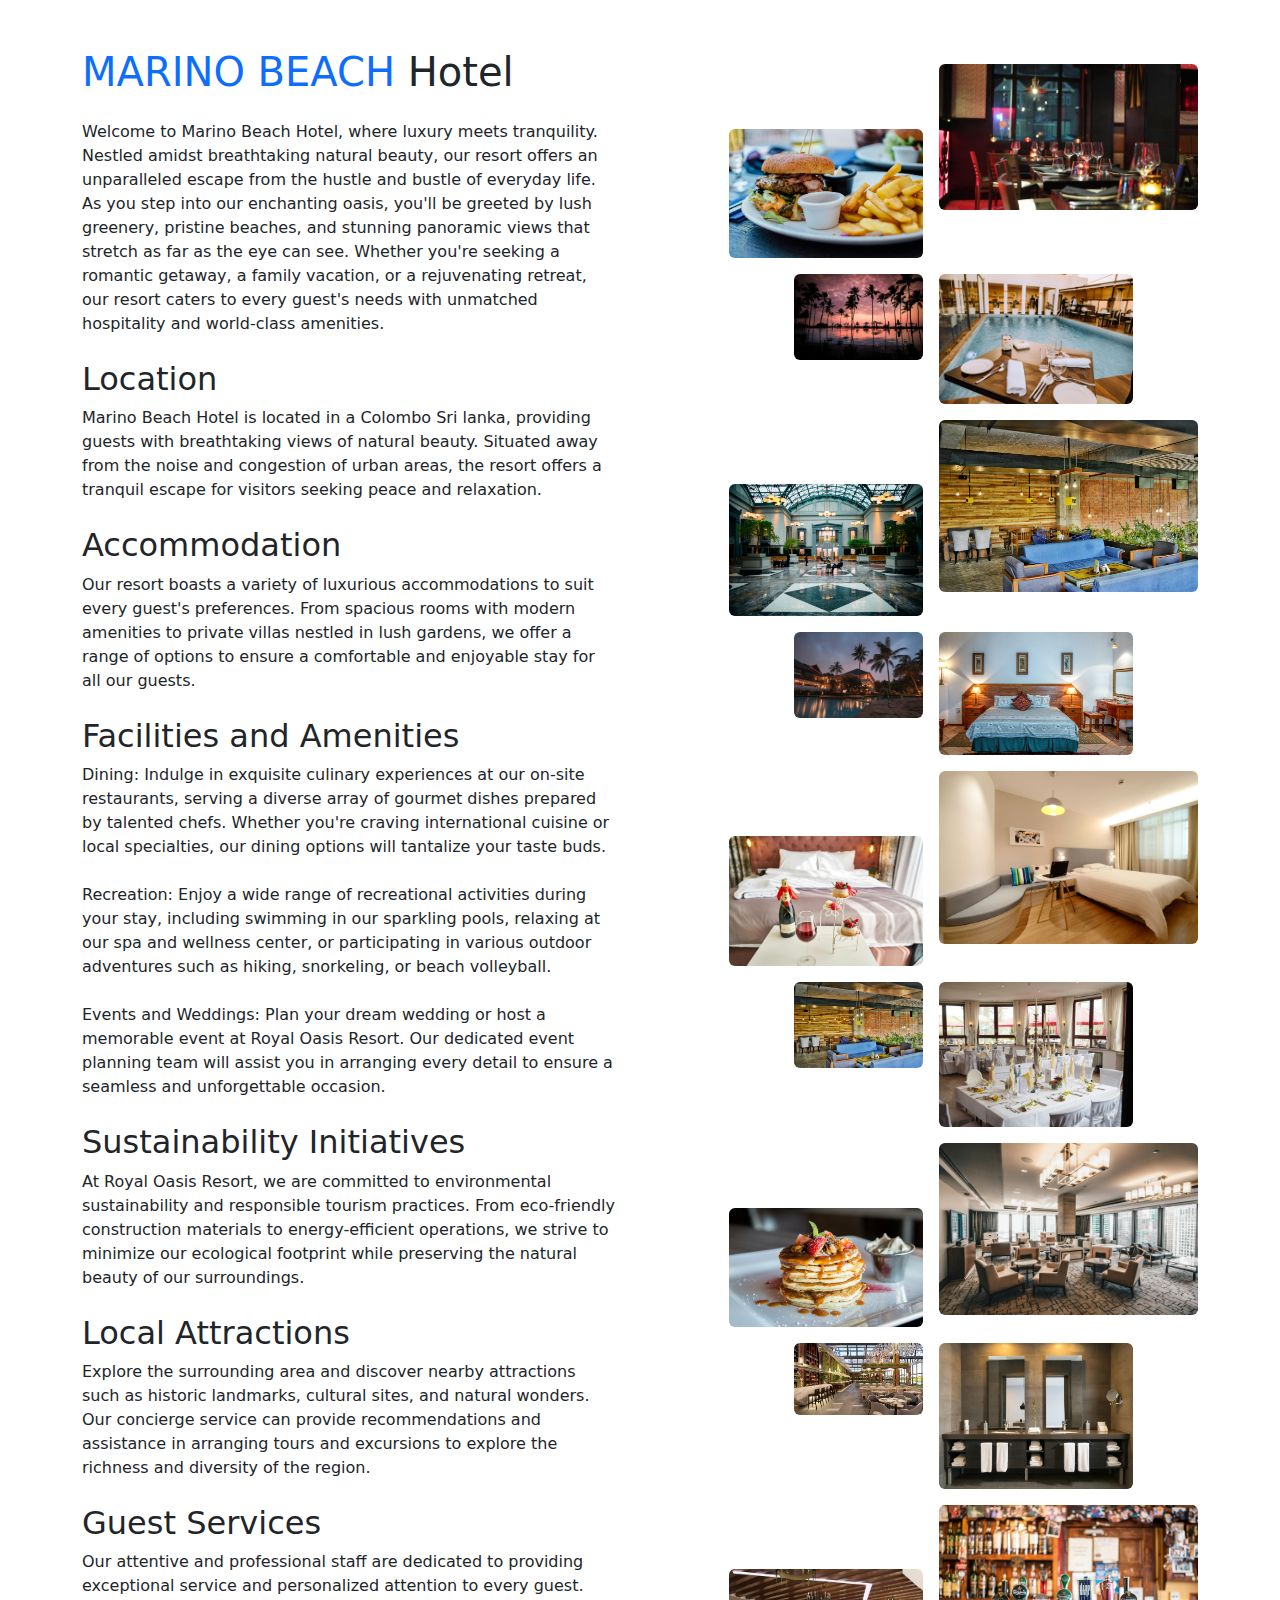
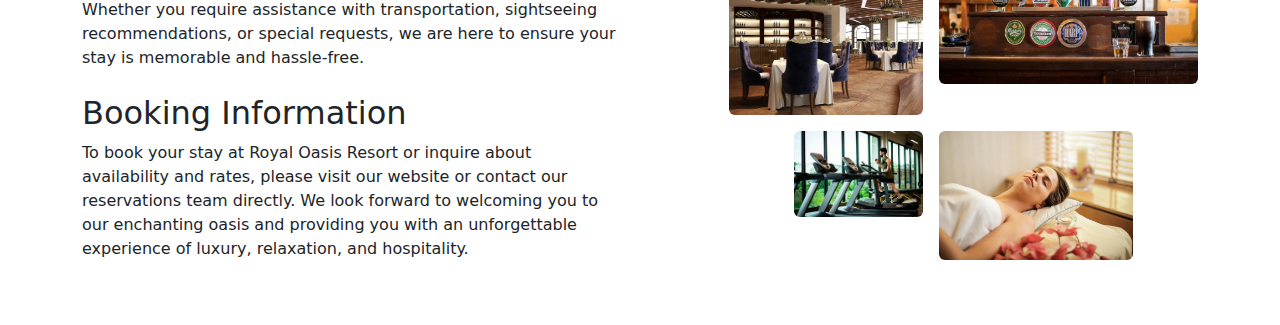
<file: page/about-more.html>
<!DOCTYPE html>
<html lang="en">
<head>
    <meta charset="UTF-8">
    <meta name="viewport" content="width=device-width, initial-scale=1.0">
    <title>About Us</title>
    <link rel="icon" href="/assest/icon/favicon.png">
    <link rel="stylesheet" href="/css/about-more.css">
    <link rel="stylesheet" href="https://cdnjs.cloudflare.com/ajax/libs/bootstrap/5.0.1/css/bootstrap.min.css">
    <link rel="preconnect" href="https://fonts.googleapis.com">
    <link rel="preconnect" href="https://fonts.gstatic.com" crossorigin>
    <link href="https://fonts.googleapis.com/css2?family=Montserrat:ital,wght@0,100..900;1,100..900&display=swap" rel="stylesheet">
    <link rel="stylesheet" href="https://cdnjs.cloudflare.com/ajax/libs/font-awesome/6.5.1/css/all.min.css">
    <link rel="stylesheet" href="https://cdn.jsdelivr.net/npm/bootstrap-icons@1.11.3/font/bootstrap-icons.min.css">
    <link rel="stylesheet" href="https://cdnjs.cloudflare.com/ajax/libs/OwlCarousel2/2.3.4/assets/owl.carousel.min.css">
</head>
<body>
    <div class="container-xxl py-5 " id="About">
        <div class="container">
            <div class="row g-5 align-items-center ">
                <div class="col-lg-6 ">
                    <h1 class="mb-4"><span class="text-primary text-uppercase">Marino Beach </span>Hotel</h1>
                    <p class="mb-4">Welcome to Marino Beach Hotel, where luxury meets tranquility. Nestled amidst breathtaking natural  beauty,   our resort offers an unparalleled escape from the hustle and bustle of everyday life.

                        As you step into our enchanting oasis, you'll be greeted by lush greenery, pristine beaches, and stunning panoramic views that stretch as far as the eye can see. Whether you're seeking a romantic getaway, a family vacation, or a rejuvenating retreat, our resort caters to every guest's needs with unmatched hospitality and world-class amenities.
                
                        <h2>Location</h2>
                        Marino Beach Hotel is located in a Colombo Sri lanka, providing guests with breathtaking views of natural beauty. Situated away from the noise and congestion of urban areas, the resort offers a tranquil escape for visitors seeking peace and relaxation.

                        <br><br>
                        <h2>Accommodation</h2>
                        Our resort boasts a variety of luxurious accommodations to suit every guest's preferences. From spacious rooms with modern amenities to private villas nestled in lush gardens, we offer a range of options to ensure a comfortable and enjoyable stay for all our guests.
                        <br><br>
                        <h2>Facilities and Amenities</h2>
                        Dining: Indulge in exquisite culinary experiences at our on-site restaurants, serving a diverse array of gourmet dishes prepared by talented chefs. Whether you're craving international cuisine or local specialties, our dining options will tantalize your taste buds.
                        <br><br>
                        Recreation: Enjoy a wide range of recreational activities during your stay, including swimming in our sparkling pools, relaxing at our spa and wellness center, or participating in various outdoor adventures such as hiking, snorkeling, or beach volleyball.
                        <br><br>
                        Events and Weddings: Plan your dream wedding or host a memorable event at Royal Oasis Resort. Our dedicated event planning team will assist you in arranging every detail to ensure a seamless and unforgettable occasion.
                        <br><br>
                        <h2>Sustainability Initiatives</h2>
                        At Royal Oasis Resort, we are committed to environmental sustainability and responsible tourism practices. From eco-friendly construction materials to energy-efficient operations, we strive to minimize our ecological footprint while preserving the natural beauty of our surroundings.
                        <br><br>
                        <h2>Local Attractions</h2>
                        Explore the surrounding area and discover nearby attractions such as historic landmarks, cultural sites, and natural wonders. Our concierge service can provide recommendations and assistance in arranging tours and excursions to explore the richness and diversity of the region.
                        <br><br>
                        <h2>Guest Services</h2>
                        Our attentive and professional staff are dedicated to providing exceptional service and personalized attention to every guest. Whether you require assistance with transportation, sightseeing recommendations, or special requests, we are here to ensure your stay is memorable and hassle-free.
                        <br><br>
                        <h2>Booking Information</h2>
                        To book your stay at Royal Oasis Resort or inquire about availability and rates, please visit our website or contact our reservations team directly. We look forward to welcoming you to our enchanting oasis and providing you with an unforgettable experience of luxury, relaxation, and hospitality.
                        </p>


                </div>
                <div class="col-lg-6">
                    <div class="row g-3">
                        <div class="col-6 text-end">
                            <img src="/assest/images/gallery 13.jpg" alt="" style="margin-top: 25%;" class="img-fluid rounded w-75 wow zoomIn hover-zoom">
                        </div>
                
                        <div class="col-6 text-start">
                            <img src="/assest/images/gallery 14.jpg" alt="" class="img-fluid rounded w-100 wow zoomIn hover-zoom">
                        </div>
                
                        <div class="col-6 text-end">
                            <img src="/assest/images/gallery 15.jpg" alt="" class="img-fluid rounded w-50 wow zoomIn hover-zoom">
                        </div>
                
                        <div class="col-6 text-start">
                            <img src="/assest/images/gallery 17.jpg" alt="" class="img-fluid rounded w-75 wow zoomIn hover-zoom">
                        </div>

                        <div class="col-6 text-end">
                            <img src="/assest/images/homeImage2.jpg" alt="" style="margin-top: 25%;" class="img-fluid rounded w-75 wow zoomIn hover-zoom">
                        </div>
                
                        <div class="col-6 text-start">
                            <img src="/assest/images/homeImage3.jpg" alt="" class="img-fluid rounded w-100 wow zoomIn hover-zoom">
                        </div>
                
                        <div class="col-6 text-end">
                            <img src="/assest/images/pexels-pixabay-258154.jpg" alt="" class="img-fluid rounded w-50 wow zoomIn hover-zoom">
                        </div>
                
                        <div class="col-6 text-start">
                            <img src="/assest/images/pexels-pixabay-279746.jpg" alt="" class="img-fluid rounded w-75 wow zoomIn hover-zoom">
                        </div>
                        <div class="col-6 text-end">
                            <img src="/assest/images/gallery 1.jpg" alt="" style="margin-top: 25%;" class="img-fluid rounded w-75 wow zoomIn hover-zoom">
                        </div>
                
                        <div class="col-6 text-start">
                            <img src="/assest/images/gallery 2.jpg" alt="" class="img-fluid rounded w-100 wow zoomIn hover-zoom">
                        </div>
                
                        <div class="col-6 text-end">
                            <img src="/assest/images/gallery 3.jpg" alt="" class="img-fluid rounded w-50 wow zoomIn hover-zoom">
                        </div>
                
                        <div class="col-6 text-start">
                            <img src="/assest/images/gallery 4.jpg" alt="" class="img-fluid rounded w-75 wow zoomIn hover-zoom">
                        </div>
                        <div class="col-6 text-end">
                            <img src="/assest/images/gallery 8.jpg" alt="" style="margin-top: 25%;" class="img-fluid rounded w-75 wow zoomIn hover-zoom">
                        </div>
                
                        <div class="col-6 text-start">
                            <img src="/assest/images/gallery 7.jpg" alt="" class="img-fluid rounded w-100 wow zoomIn hover-zoom">
                        </div>
                
                        <div class="col-6 text-end">
                            <img src="/assest/images/gallery 6.jpg" alt="" class="img-fluid rounded w-50 wow zoomIn hover-zoom">
                        </div>
                
                        <div class="col-6 text-start">
                            <img src="/assest/images/gallery 5.jpg" alt="" class="img-fluid rounded w-75 wow zoomIn hover-zoom">
                        </div>

                        <div class="col-6 text-end">
                            <img src="/assest/images/gallery 12.jpg" alt="" style="margin-top: 25%;" class="img-fluid rounded w-75 wow zoomIn hover-zoom">
                        </div>
                
                        <div class="col-6 text-start">
                            <img src="/assest/images/gallery 11.jpg" alt="" class="img-fluid rounded w-100 wow zoomIn hover-zoom">
                        </div>
                
                        <div class="col-6 text-end">
                            <img src="/assest/images/gallery 10.jpg" alt="" class="img-fluid rounded w-50 wow zoomIn hover-zoom">
                        </div>
                
                        <div class="col-6 text-start">
                            <img src="/assest/images/gallery 9.jpg" alt="" class="img-fluid rounded w-75 wow zoomIn hover-zoom">
                        </div>
                    </div>
                </div>
                
            </div>
        </div>
        <script src="https://code.jquery.com/jquery-3.6.0.min.js"></script>

    </div>
</body>
</html>
</file>
<file: css/style.css>
:root{
  --primary: #fea116;
  --light:#f1f8ff;
  --dark:#0f172b;
}

body{
  background-color: #f1f8ff;
}

/* ======= button ======= */
.btn{
  font-weight: 500;
  text-transform: uppercase;
  transition: 0.5s;
}

.btn.btn-primary,
.btn.btn-secondary{
  color: #ffffff;
}

/* ============ section title ============ */
.section-title{
  position: relative;
  display: inline-block;
}

.section-title::before{
  position: absolute;
  content: "";
  width: 45px;
  height: 2px;
  top: 50%;
  left: -55px;
  margin-top: -1px;
  background: var(--primary);
}

.section-title::after{
  position: absolute;
  content: "";
  width: 45px;
  height: 2px;
  top: 50%;
  right: -55px;
  margin-top: -1px;
  background: var(--primary);
}

.section-title.text-start::before,
.section-title.text-end::after{
  display: none;
}

/* ============== Header section ============== */
.navbar{
  position: fixed;
  width: 100%;
}


.navbar-nav{
  margin-left: 400px;
}

.navbar-nav .nav-link{
  margin-right: 30px;
  padding: 25px 0;
  color: #ffffff;
  font-size: 15px;
  text-transform: uppercase;
  outline: none;  
}

@media (max-width: 991.98px) {
  .navbar-dark .navbar-nav .nav-link  {
      margin-right: 0;
      padding: 10px 0;
  }
}


/* ============== Hero section ============== */
.carousel-caption{
  top: 0;
  left: 0;
  right: 0;
  bottom: 0;
  background: rgba(15, 23, 43, 0.7);
  z-index: 1;
}

.carousel-control-prev,
.carousel-control-next{
  width: 10%;
}

.carousel-control-prev-icon,
.carousel-control-next-icon{
  width: 3rem;
  height: 3rem;
}

.booking{
  position: relative;
  margin-top: -100px !important;
  z-index: 1;
}

.hover-zoom:hover {
  transform: scale(1.05); /* Increase the scale on hover for a zoom effect */
  transition: transform 0.3s ease; /* Add transition effect for smoother hover */
}

/* ============== Gallery section ============== */
.container .gallery {
  display: flex;
  flex-direction: row;
  justify-content: space-between;
  align-items: center;
  gap: 14px;
}

.container .gallery .gallery1 {
  display: flex;
  flex-direction: column;
  width: 32.5%;
}

.container .gallery .gallery1 img {
  width: 100%;
  padding-bottom: 15px;
  border-radius: 5px;
  transition: transform 0.3s ease; 
}

.container .gallery .gallery1 img:hover {
  transform: scale(1.05); 
}



@media only screen and (max-width:769px){
  .container .gallery{
      flex-direction: column;
  
  }

  .container .gallery .gallery1{
      width: 100%;
  }
}

/* ============== Service section ============== */
.service-item{
  height: 320px;
  padding: 30px;
  display: flex;
  flex-direction: column;
  justify-content: center;
  text-align: center;
  background: #ffffff;
  box-shadow: 0 0 45px rgba(0, 0, 0, 0.08);
}

.service-item:hover{
  background: var(--primary);
}

.service-item .service-icon{
  margin: 0 auto 30px auto;
  width: 65px;
  height: 65px;
  transition: 0.5s;
}

.service-icon i,
.service-icon h5,
.service-icon p{
  transition: 0.5s;
}

.service-icon:hover i,
.service-icon:hover h5,
.service-icon:hover p{
  color: #fff !important;
}

/* ============== testimonial section ============== */
.testimonial{
  background: linear-gradient(rgba(15,23,43,0.7), rgba(15,23,43,0.7)), url(/assest/images/testimonial.jpg);
  background-position: center center;
  background-repeat: no-repeat;
  background-size: cover;
}


.testimonial-carousel{
  padding-left: 65px;
  padding-right: 65px;
  display: flex;
  gap: 30px;
}

.testimonial-carousel .testimonial-item{
  padding: 30px;
}

.testimonial-carousel .owl-nav{
  position: absolute;
  width: 100%;
  height: 40px;
  top: calc(50% - 20px);
  left: 0;
  display: flex;
  justify-content: space-between;
  z-index: 1;
}

.testimonial-carousel .owl-nav .owl-prev,
.testimonial-carousel .owl-nav .owl-next{
  position: relative;
  width: 40px;
  height: 40px;
  display: flex;
  align-items: center;
  justify-content: center;
  color: #ffffff;
  background: var(--primary);
  border-radius: 2px;
  font-size: 18px;
  transition: 0.5s;
}


/* ============== footer section ============== */
.footer{
  position: relative;
}

.footer .btn.btn-social{
  margin-right: 5px;
  width: 35px;
  height: 35px;
  display: flex;
  align-items: center;
  justify-content: center;
  color: var(--light);
  border: 1px solid #ffffff;
  border-radius: 35px;
  transition: 0.3s;
}

.footer .btn.btn-link{
  display: block;
  margin-bottom: 5px;
  padding: 0;
  text-align: left;
  color: #ffffff;
  font-size: 15px;
  font-weight: normal;
  text-transform: capitalize;
  transition: 0.3s;
}

/* before */
.footer .btn.btn-link::before{
  position: relative;
  content: "\f105";
  font-family: "Font Awesome S free";
  font-weight: 900;
  margin-right: 10px;
  text-decoration: none;
}

.footer .btn.btn-link{
  text-decoration: none;
}

.footer .btn.btn-link:hover{
  letter-spacing: 1px;
  box-shadow: none;
  text-decoration: none;
  color: #fea116;
}

.footer .copyright{
  padding: 25px 0;
  font-size: 15px;
  border-top: 1px solid rgba(256, 256, 256, 0.1);
}

.footer .copyright a{
  color: var(--light);
  text-decoration: none;
}

.footer .footer-menu a{
  margin-right: 15px;
  padding-right: 15px;
  border-right: 1px solid rgb(255, 255, 255 , 0.3);
  text-decoration: none;
}

.footer .footer-menu a:hover{
  color: #fea116;
}

.footer .footer-menu a:last-child{
  margin-right: 0;
  padding-right: 0;
  border-right: none;
}

a{
  text-decoration: none;
  color: inherit;
}
</file>
<file: css/about-more.css>
.hover-zoom:hover {
  transform: scale(1.1); 
  transition: transform 0.3s ease; 
}

.img-fluid {
  max-width: 100%; 
}

.rounded {
  border-radius: 10px; 
}

.hover-zoom:hover {
  box-shadow: 0px 0px 10px rgba(0, 0, 0, 0.3);
}
</file>
